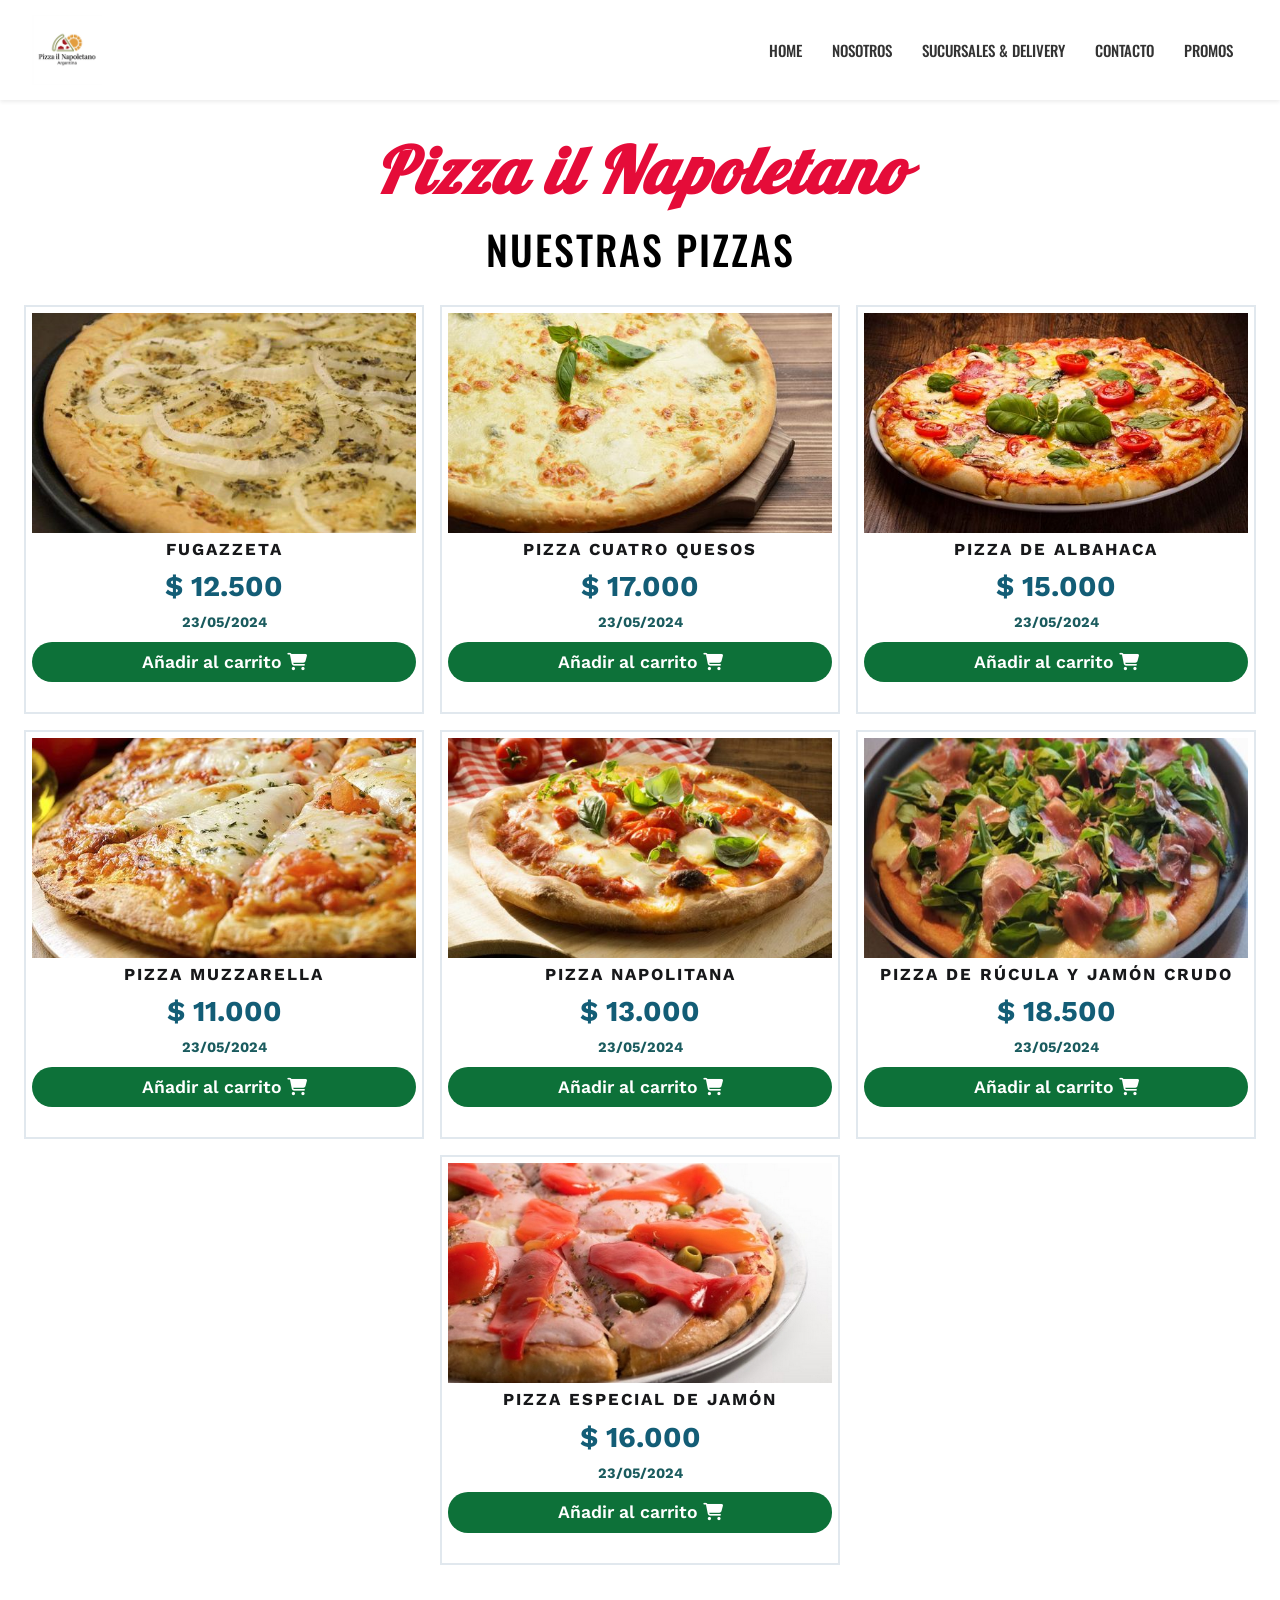
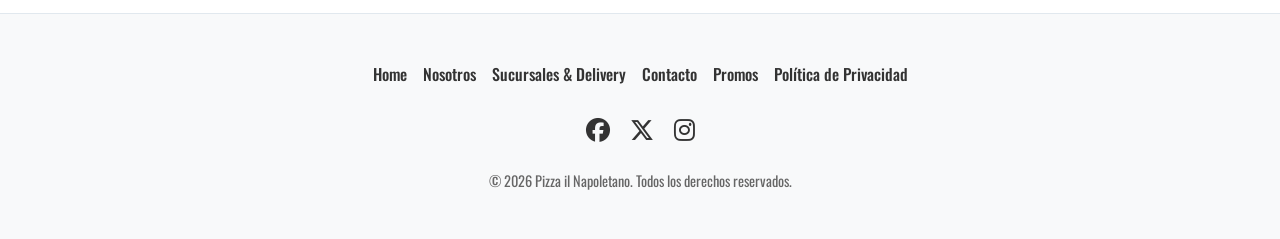
<file: indexbootstrap.html>
<!DOCTYPE html>
<html lang="es">

<head>
    <meta charset="UTF-8">
    <meta name="viewport" content="width=device-width, initial-scale=1.0">
    <title>Pizzeria Pizze il Napolitano</title>
    <meta name="description"
        content="Pizza il Napoletano es una pizzería en Argentina inspirada en la tradición italiana. Disfrutá auténticas pizzas napolitanas, elaboradas con ingredientes frescos y el verdadero sabor de Italia.">

    <!-- Bootstrap CSS -->
    <link href="https://cdn.jsdelivr.net/npm/bootstrap@5.3.3/dist/css/bootstrap.min.css" rel="stylesheet">

    <!-- Animate.css -->
    <link rel="stylesheet" href="https://cdnjs.cloudflare.com/ajax/libs/animate.css/4.1.1/animate.min.css" />

    <!-- Font Awesome -->
    <link rel="stylesheet" href="https://cdnjs.cloudflare.com/ajax/libs/font-awesome/6.5.0/css/all.min.css">

    <!-- Google Fonts -->
    <link rel="preconnect" href="https://fonts.googleapis.com">
    <link rel="preconnect" href="https://fonts.gstatic.com" crossorigin>
    <link href="https://fonts.googleapis.com/css2?family=Lobster&family=Oswald:wght@200..700&family=Work+Sans:ital,wght@0,100..900;1,100..900&display=swap" rel="stylesheet">

    <style>
        :root {
            --color-nav: #333;
            --color-primary: #e50c39;
            --color-price: #135D76;
        }

        body {
            background-color: #ffffff;
            font-family: "Work Sans", sans-serif;
        }

        /* ── NAVBAR ── */
        .navbar {
            font-family: "Oswald", sans-serif;
            padding: 10px 20px;
        }

        .navbar-brand img {
            height: 70px;
            width: auto;
        }

        .nav-link {
            font-size: 0.9375rem;
            color: var(--color-nav) !important;
            padding: 0.5rem 0.9375rem !important;
            font-weight: 500;
        }

        .nav-link:hover {
            background-color: var(--color-primary);
            color: #fff !important;
        }

        .navbar-toggler {
            border-color: var(--color-primary);
        }

        .navbar-toggler-icon {
            background-image: url("data:image/svg+xml,%3csvg xmlns='http://www.w3.org/2000/svg' viewBox='0 0 30 30'%3e%3cpath stroke='%23e50c39' stroke-linecap='round' stroke-miterlimit='10' stroke-width='2' d='M4 7h22M4 15h22M4 23h22'/%3e%3c/svg%3e");
        }

        /* ── HERO ── */
        .brand-header {
            font-family: "Lobster", sans-serif;
            font-size: 4rem;
            font-weight: 700;
            font-style: italic;
            color: var(--color-primary);
            letter-spacing: 2px;
            padding-top: 2rem;
        }

        .section-title {
            font-family: 'Oswald', sans-serif;
            font-size: 2.5rem;
            letter-spacing: 2px;
            color: #000;
            font-weight: 500;
            margin-bottom: 2rem;
        }

        /* ── PIZZA CARDS ── */
        .pizza-card {
            border: 2px solid #e1e8ee;
            padding: 6px 6px 30px 6px;
            height: 100%;
            display: flex;
            flex-direction: column;
        }

        .pizza-card img {
            width: 100%;
            height: 220px;
            object-fit: cover;
            margin-bottom: 6px;
        }

        .pizza-card h3 {
            text-align: center;
            font-size: 1.05rem;
            font-weight: bold;
            text-transform: uppercase;
            color: #17181a;
            letter-spacing: 2px;
            margin-bottom: 6px;
            font-family: "Work Sans", sans-serif;
        }

        .pizza-card .price {
            text-align: center;
            font-size: 1.8rem;
            font-weight: bold;
            color: var(--color-price);
            margin-bottom: 4px;
        }

        .pizza-card time {
            display: flex;
            justify-content: center;
            font-size: 0.9rem;
            font-weight: bold;
            color: #1a5b5e;
            margin-bottom: 8px;
        }

        .pizza-card .btn-add {
            margin-top: auto;
            width: 100%;
            padding: 7px;
            border: none;
            background: #0D7139;
            border-radius: 20px;
            cursor: pointer;
            font-size: 1.1rem;
            font-weight: 600;
            color: #fff;
            transition: background 0.2s;
        }

        .pizza-card .btn-add:hover,
        .pizza-card .btn-add.selected {
            background-color: #28a745;
            box-shadow: 0 2px 10px rgba(40, 167, 69, 0.3);
        }

        /* ── FOOTER ── */
        footer {
            background-color: #f8f9fa;
            border-top: 1px solid #e1e8ee;
            margin-top: 40px;
            font-family: "Oswald", sans-serif;
        }

        .footer-nav a {
            color: var(--color-nav);
            text-decoration: none;
            font-size: 1rem;
            font-weight: 500;
        }

        .footer-nav a:hover {
            color: var(--color-primary);
        }

        .footer-social a {
            color: var(--color-nav);
            font-size: 1.5rem;
            margin: 0 10px;
            transition: color 0.2s;
        }

        .footer-social a:hover {
            color: var(--color-primary);
        }

        .footer-copyright {
            font-size: 0.9rem;
            color: #666;
        }

        /* ── RESPONSIVE TWEAKS ── */
        @media (max-width: 768px) {
            .brand-header {
                font-size: 2.2rem;
                letter-spacing: 1px;
            }

            .section-title {
                font-size: 1.5rem;
            }

            .pizza-card img {
                height: 180px;
            }
        }

        @media (max-width: 480px) {
            .brand-header {
                font-size: 1.8rem;
            }

            .section-title {
                font-size: 1.2rem;
            }

            .pizza-card h3 {
                font-size: 0.9rem;
            }

            .pizza-card .price {
                font-size: 1.2rem;
            }

            .pizza-card .btn-add {
                font-size: 0.9rem;
                padding: 8px;
            }
        }
    </style>
</head>

<body>

    <!-- NAVBAR -->
    <nav class="navbar navbar-expand-lg bg-white shadow-sm sticky-top">
        <div class="container-fluid">
            <a class="navbar-brand" href="#">
                <img src="img/logo-original.webp" alt="Logo de Pizzeria Pizze il Napoletano">
            </a>

            <button class="navbar-toggler" type="button" data-bs-toggle="collapse" data-bs-target="#mainNav"
                aria-controls="mainNav" aria-expanded="false" aria-label="Toggle navigation">
                <span class="navbar-toggler-icon"></span>
            </button>

            <div class="collapse navbar-collapse justify-content-end" id="mainNav">
                <ul class="navbar-nav">
                    <li class="nav-item"><a class="nav-link" href="#">HOME</a></li>
                    <li class="nav-item"><a class="nav-link" href="#">NOSOTROS</a></li>
                    <li class="nav-item"><a class="nav-link" href="#">SUCURSALES & DELIVERY</a></li>
                    <li class="nav-item"><a class="nav-link" href="#">CONTACTO</a></li>
                    <li class="nav-item"><a class="nav-link" href="#">PROMOS</a></li>
                </ul>
            </div>
        </div>
    </nav>

    <!-- MAIN -->
    <main class="container-fluid px-4">

        <h1 class="animate__animated animate__backInDown brand-header text-center">Pizza il Napoletano</h1>
        <h2 class="animate__animated animate__backInLeft section-title text-center mt-3">NUESTRAS PIZZAS</h2>

        <div class="row g-3 justify-content-center">

            <!-- Fugazzeta -->
            <div class="col-12 col-md-6 col-lg-4">
                <div class="pizza-card">
                    <img src="img/fugazzeta_cleanup.jpg" alt="Fugazzeta">
                    <h3>Fugazzeta</h3>
                    <p class="price">$ 12.500</p>
                    <time>23/05/2024</time>
                    <button class="btn-add" data-price="12500">
                        Añadir al carrito <i class="fa-solid fa-cart-shopping"></i>
                    </button>
                </div>
            </div>

            <!-- Pizza 4 Quesos -->
            <div class="col-12 col-md-6 col-lg-4">
                <div class="pizza-card">
                    <img src="img/pizza-4-quesos.jpg" alt="Pizza 4 Quesos">
                    <h3>Pizza Cuatro Quesos</h3>
                    <p class="price">$ 17.000</p>
                    <time>23/05/2024</time>
                    <button class="btn-add" data-price="17000">
                        Añadir al carrito <i class="fa-solid fa-cart-shopping"></i>
                    </button>
                </div>
            </div>

            <!-- Pizza Albahaca -->
            <div class="col-12 col-md-6 col-lg-4">
                <div class="pizza-card">
                    <img src="img/pizza-de-albahaca.jpg" alt="Pizza Albahaca">
                    <h3>Pizza de Albahaca</h3>
                    <p class="price">$ 15.000</p>
                    <time>23/05/2024</time>
                    <button class="btn-add" data-price="15000">
                        Añadir al carrito <i class="fa-solid fa-cart-shopping"></i>
                    </button>
                </div>
            </div>

            <!-- Pizza Muzzarella -->
            <div class="col-12 col-md-6 col-lg-4">
                <div class="pizza-card">
                    <img src="img/pizza-muzzarella.jpg" alt="Pizza Muzzarella">
                    <h3>Pizza Muzzarella</h3>
                    <p class="price">$ 11.000</p>
                    <time>23/05/2024</time>
                    <button class="btn-add" data-price="11000">
                        Añadir al carrito <i class="fa-solid fa-cart-shopping"></i>
                    </button>
                </div>
            </div>

            <!-- Pizza Napolitana -->
            <div class="col-12 col-md-6 col-lg-4">
                <div class="pizza-card">
                    <img src="img/pizza-napolitana.jpg" alt="Pizza Napolitana">
                    <h3>Pizza Napolitana</h3>
                    <p class="price">$ 13.000</p>
                    <time>23/05/2024</time>
                    <button class="btn-add" data-price="13000">
                        Añadir al carrito <i class="fa-solid fa-cart-shopping"></i>
                    </button>
                </div>
            </div>

            <!-- Pizza Rúcula y Jamón Crudo -->
            <div class="col-12 col-md-6 col-lg-4">
                <div class="pizza-card">
                    <img src="img/pizza-rucula-y-jamon-crudo.jpg" alt="Pizza Rúcula y Jamon Crudo">
                    <h3>Pizza de Rúcula y Jamón Crudo</h3>
                    <p class="price">$ 18.500</p>
                    <time>23/05/2024</time>
                    <button class="btn-add" data-price="18500">
                        Añadir al carrito <i class="fa-solid fa-cart-shopping"></i>
                    </button>
                </div>
            </div>

            <!-- Pizza Especial de Jamón -->
            <div class="col-12 col-md-6 col-lg-4">
                <div class="pizza-card">
                    <img src="img/pizza-especial-de-jamon.jpg" alt="Pizza Especial de Jamón">
                    <h3>Pizza Especial de Jamón</h3>
                    <p class="price">$ 16.000</p>
                    <time>23/05/2024</time>
                    <button class="btn-add" data-price="16000">
                        Añadir al carrito <i class="fa-solid fa-cart-shopping"></i>
                    </button>
                </div>
            </div>

        </div>
    </main>

    <!-- FOOTER -->
    <footer class="py-5 mt-5">
        <div class="container">

            <!-- Nav links -->
            <nav class="footer-nav mb-4">
                <ul class="list-unstyled d-flex flex-wrap justify-content-center gap-3 mb-0">
                    <li><a href="#">Home</a></li>
                    <li><a href="#">Nosotros</a></li>
                    <li><a href="#">Sucursales & Delivery</a></li>
                    <li><a href="#">Contacto</a></li>
                    <li><a href="#">Promos</a></li>
                    <li><a href="#">Política de Privacidad</a></li>
                </ul>
            </nav>

            <!-- Social icons -->
            <div class="footer-social d-flex justify-content-center mb-4">
                <a href="https://www.facebook.com/" aria-label="Facebook"><i class="fa-brands fa-facebook"></i></a>
                <a href="https://x.com/" aria-label="X / Twitter"><i class="fa-brands fa-x-twitter"></i></a>
                <a href="https://www.instagram.com/" aria-label="Instagram"><i class="fa-brands fa-instagram"></i></a>
            </div>

            <!-- Copyright -->
            <p class="footer-copyright text-center mb-0">
                &copy; 2026 Pizza il Napoletano. Todos los derechos reservados.
            </p>

        </div>
    </footer>

    <!-- Bootstrap JS -->
    <script src="https://cdn.jsdelivr.net/npm/bootstrap@5.3.3/dist/js/bootstrap.bundle.min.js"></script>

    <!-- Botón "Añadir al carrito" toggle -->
    <script>
        document.querySelectorAll('.btn-add').forEach(btn => {
            btn.addEventListener('click', () => btn.classList.toggle('selected'));
        });
    </script>

</body>
</html>
</file>
